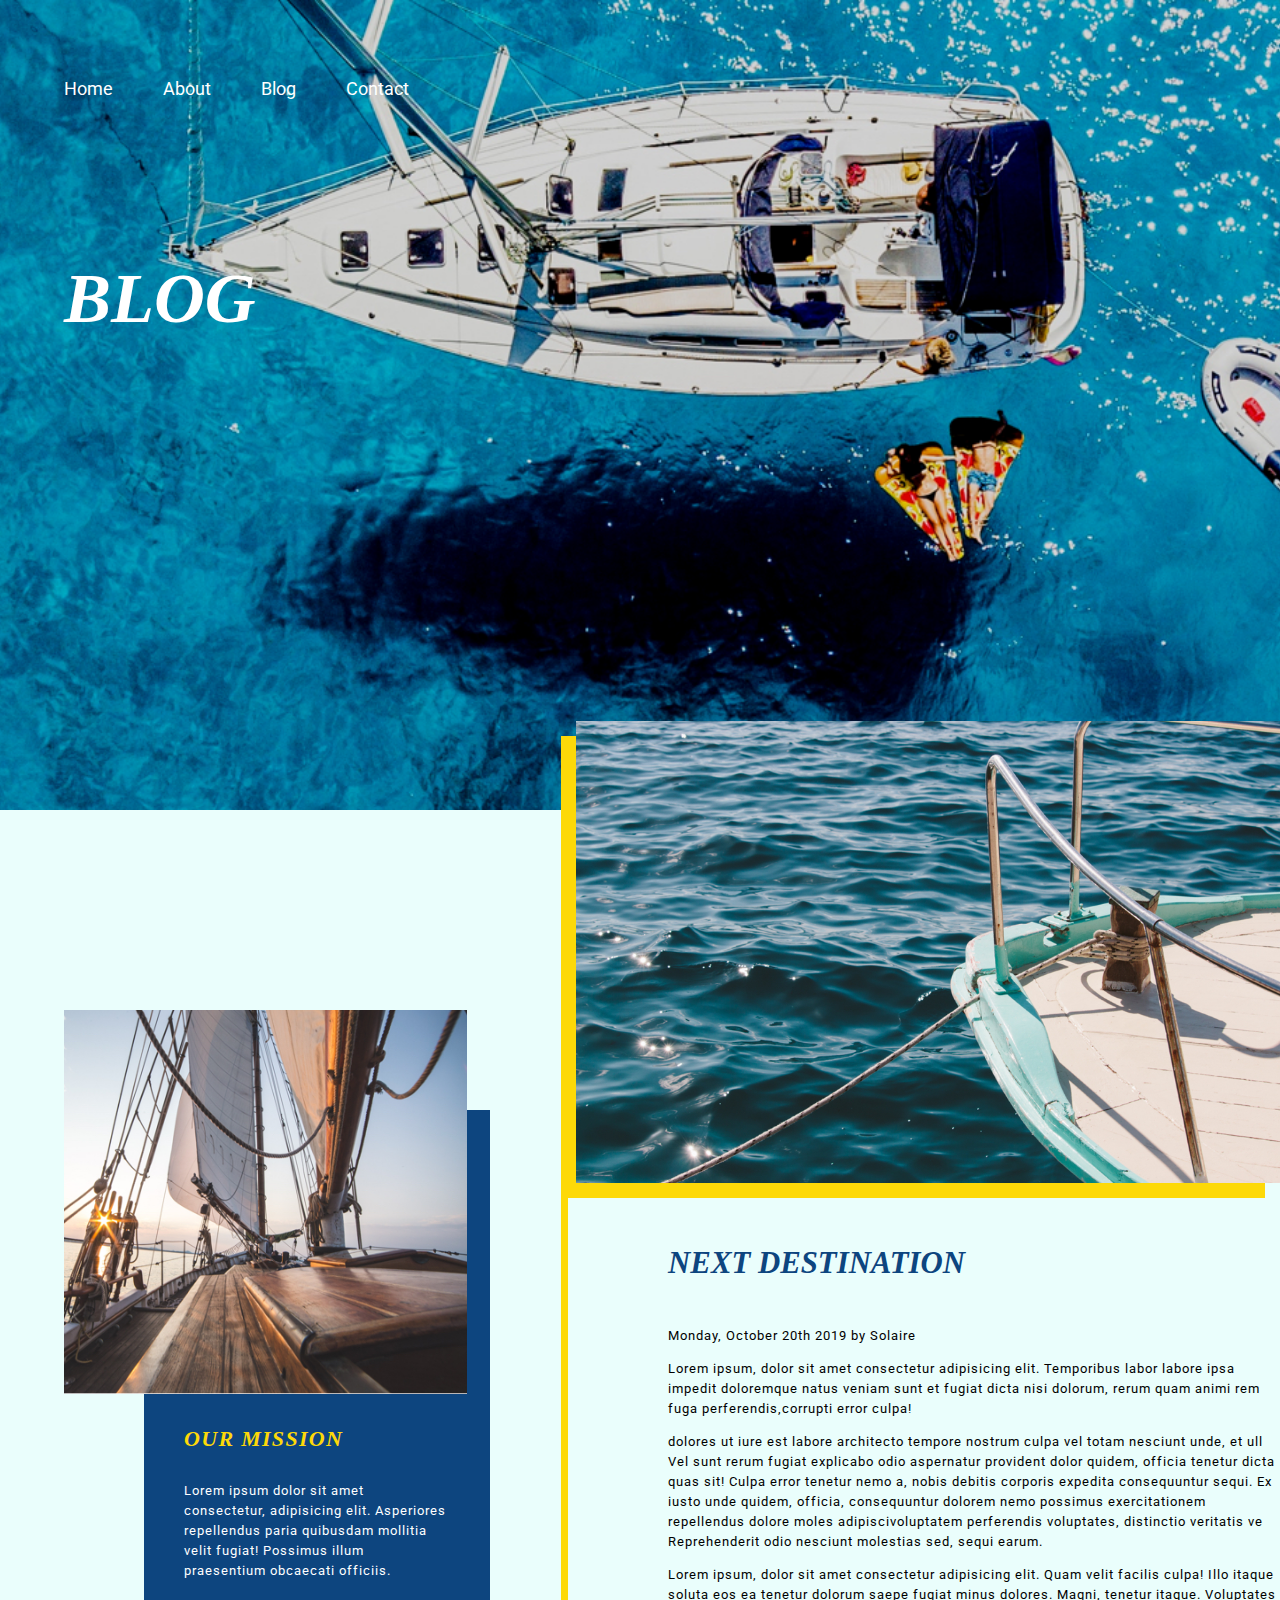
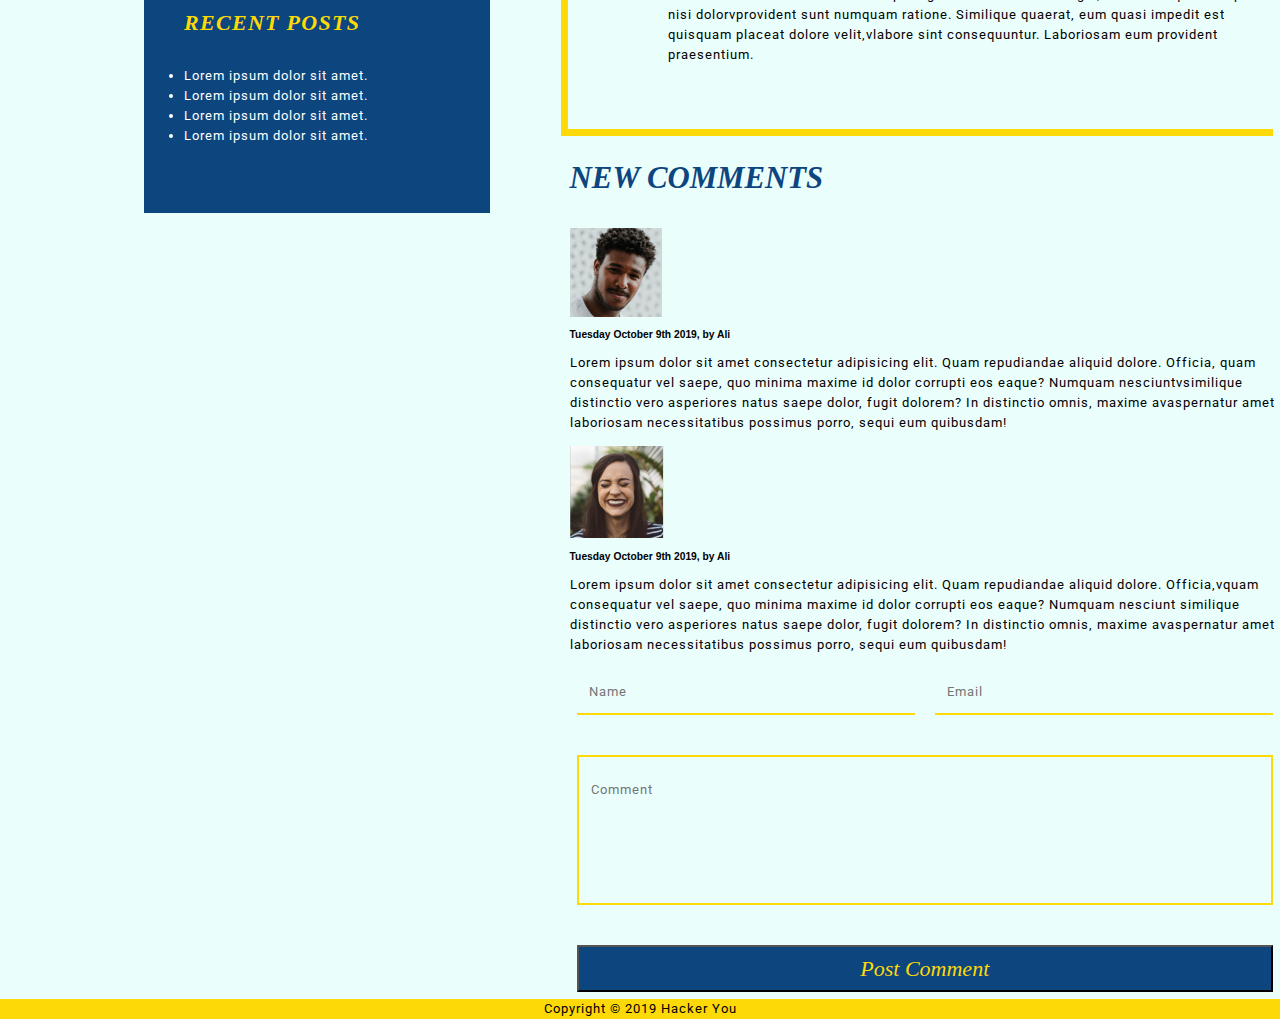
<file: blog.html>
<!DOCTYPE html>
<html lang="en">

<head>
    <meta charset="UTF-8">
    <meta name="viewport" content="width=device-width, initial-scale=1.0">
    <meta http-equiv="X-UA-Compatible" content="ie=edge">
    <link href="https://fonts.googleapis.com/css?family=IM+Fell+English:400,400i|Roboto:400,700&display=swap"
        rel="stylesheet">
    <link rel="stylesheet" href="styles/style.css">
    <title>Boat Ride-Blog</title>
</head>

<body>

    <header class="blog-header">
        <div class="blog-header-flex wrapper">
            <nav class="home-main-nav" id="nav-responsive-margin">
                <label for="toggle">&#9776;</label>
                <input type="checkbox" id="toggle" />
                <ul class="header-nav">
                    <li><a href="index.html"><span class="underline">Home</span></a></li>
                    <li><a href="index.html#about"><span class="underline">About</span></a></li>
                    <li><a href="blog.html"><span class="underline">Blog</span></a></li>
                    <li><a href="contact.html"><span class="underline">Contact</span></a></li>
                </ul>
            </nav>
        </div>

        <div class="wrapper">
            <h1 class="blog-title">Blog</h1>
        </div>

    </header>

    <div class="blog-header-boat-image">
        <img class="blog-boat-image-class" src="assets/blog-post-image.jpg"
            alt="front of boat that is tied to dock, with ocean blue water.">
    </div>

    <section class="blog-section">
        <div class="wrapper blog-left-side">
            <div class="blog-left-side-image">
                <img class="blog-left-side-image-z-index" src="assets/blog-side-image.jpg" alt="front side of yacht">
            </div>
            <div class="blog-left-side-copy">
                <div class="blog-left-side-copy-1">
                    <h3>Our Mission</h3>
                    <p>Lorem ipsum dolor sit amet consectetur, adipisicing elit. Asperiores repellendus paria quibusdam
                        mollitia velit fugiat! Possimus illum praesentium obcaecati officiis.</p>
                </div>
                <h3>Recent Posts</h3>
                <div class="blog-left-side-copy-2">
                    <ul>
                        <li>Lorem ipsum dolor sit amet.</li>
                        <li>Lorem ipsum dolor sit amet.</li>
                        <li>Lorem ipsum dolor sit amet.</li>
                        <li>Lorem ipsum dolor sit amet.</li>
                    </ul>
                </div>
            </div>
        </div>

        <!-- <div class="wrapper"> -->
        <div class="blog-wrapper">
            <div class="blog-right-side">
                <div class="blog-border">
                    <h2>Next Destination</h2>
                    <p>Monday, October 20th 2019 by Solaire</p>
                    <p>Lorem ipsum, dolor sit amet consectetur adipisicing elit. Temporibus labor labore ipsa impedit
                        doloremque natus veniam sunt et fugiat dicta nisi dolorum, rerum quam animi rem fuga
                        perferendis,corrupti error culpa!</p>

                    <p>dolores ut iure est labore architecto tempore nostrum culpa vel totam nesciunt unde, et ull Vel
                        sunt rerum fugiat explicabo odio aspernatur provident dolor quidem, officia tenetur dicta quas
                        sit! Culpa error tenetur nemo a, nobis debitis corporis expedita consequuntur sequi. Ex iusto
                        unde quidem, officia, consequuntur dolorem nemo possimus exercitationem repellendus dolore moles
                        adipiscivoluptatem perferendis voluptates, distinctio veritatis ve Reprehenderit odio nesciunt
                        molestias sed, sequi earum.</p>

                    <p>Lorem ipsum, dolor sit amet consectetur adipisicing elit. Quam velit facilis culpa! Illo itaque
                        soluta eos ea tenetur dolorum saepe fugiat minus dolores. Magni, tenetur itaque. Voluptates nisi
                        dolorvprovident sunt numquam ratione. Similique quaerat, eum quasi impedit est quisquam placeat
                        dolore velit,vlabore sint consequuntur. Laboriosam eum provident praesentium.</p>
                </div>


                <div class="blog-comment-section">
                    <h2>New Comments</h2>
                    <div class="blog-right-side-comment-1">
                        <img src="assets/comment-1.jpg" alt="some guy">
                        <h3>Tuesday October 9th 2019, by Ali</h3>
                        <p>Lorem ipsum dolor sit amet consectetur adipisicing elit. Quam repudiandae aliquid dolore.
                            Officia, quam consequatur vel saepe, quo minima maxime id dolor corrupti eos eaque? Numquam
                            nesciuntvsimilique distinctio vero asperiores natus saepe dolor, fugit dolorem? In
                            distinctio omnis, maxime avaspernatur amet laboriosam necessitatibus possimus porro, sequi
                            eum quibusdam!
                        </p>
                    </div>
                    <div class="blog-right-side-comment-2">
                        <img src="assets/comment-2.jpg" alt="some lady">
                        <h3>Tuesday October 9th 2019, by Ali</h3>
                        <p>Lorem ipsum dolor sit amet consectetur adipisicing elit. Quam repudiandae aliquid dolore.
                            Officia,vquam consequatur vel saepe, quo minima maxime id dolor corrupti eos eaque? Numquam
                            nesciunt similique distinctio vero asperiores natus saepe dolor, fugit dolorem? In
                            distinctio omnis, maxime avaspernatur amet laboriosam necessitatibus possimus porro, sequi
                            eum quibusdam!
                        </p>
                    </div>

                    <form action="">
                        <fieldset>
                            <div class="blog-form-row-flex">
                                <div class="blog-form-yellow-bottom-border-left">
                                    <label for="name"></label>
                                    <input class="blog-form-flex" type="text" name="name" id="name" placeholder="Name">
                                </div>

                                <div class="blog-form-yellow-bottom-border-right">
                                    <label for="email"></label>
                                    <input class="blog-form-flex" type="email" placeholder="Email" id="email">
                                </div>
                            </div>

                            <div class="blog-form-comment-box-border">
                                <label for="comment"></label>
                                <input class="blog-form-comment" type="text" name="comment" id="comment"
                                    placeholder="Comment">
                            </div>
                            <button class="blog-button" type="submit">Post Comment</button>
                        </fieldset>
                    </form>
                </div>

            </div>
        </div>
    </section>

    <footer>
        <p>Copyright &copy; 2019 Hacker You</p>
    </footer>


</body>

</html>
</file>
<file: styles/style.css>
article, aside, details, figcaption, figure, footer, header, hgroup, nav, section, summary {
  display: block;
}

audio, canvas, video {
  display: inline-block;
}

audio:not([controls]) {
  display: none;
  height: 0;
}

[hidden] {
  display: none;
}

html {
  font-family: sans-serif;
  -webkit-text-size-adjust: 100%;
  -ms-text-size-adjust: 100%;
}

a:focus {
  outline: thin dotted;
}

a:active, a:hover {
  outline: 0;
}

h1 {
  font-size: 2em;
}

abbr[title] {
  border-bottom: 1px dotted;
}

b, strong {
  font-weight: 700;
}

dfn {
  font-style: italic;
}

mark {
  background: #ff0;
  color: #000;
}

code, kbd, pre, samp {
  font-family: monospace, serif;
  font-size: 1em;
}

pre {
  white-space: pre-wrap;
  word-wrap: break-word;
}

q {
  quotes: \201C \201D \2018 \2019;
}

small {
  font-size: 80%;
}

sub, sup {
  font-size: 75%;
  line-height: 0;
  position: relative;
  vertical-align: baseline;
}

sup {
  top: -.5em;
}

sub {
  bottom: -.25em;
}

img {
  border: 0;
}

svg:not(:root) {
  overflow: hidden;
}

fieldset {
  border: 1px solid silver;
  margin: 0 2px;
  padding: .35em .625em .75em;
}

button, input, select, textarea {
  font-family: inherit;
  font-size: 100%;
  margin: 0;
}

button, input {
  line-height: normal;
}

button, html input[type=button], input[type=reset], input[type=submit] {
  -webkit-appearance: button;
  cursor: pointer;
}

button[disabled], input[disabled] {
  cursor: default;
}

input[type=checkbox], input[type=radio] {
  -webkit-box-sizing: border-box;
          box-sizing: border-box;
  padding: 0;
}

input[type=search] {
  -webkit-appearance: textfield;
  -webkit-box-sizing: content-box;
  box-sizing: content-box;
}

input[type=search]::-webkit-search-cancel-button, input[type=search]::-webkit-search-decoration {
  -webkit-appearance: none;
}

textarea {
  overflow: auto;
  vertical-align: top;
}

table {
  border-collapse: collapse;
  border-spacing: 0;
}

body, figure {
  margin: 0;
}

legend, button::-moz-focus-inner, input::-moz-focus-inner {
  border: 0;
  padding: 0;
}

.clearfix:after {
  visibility: hidden;
  display: block;
  font-size: 0;
  content: '';
  clear: both;
  height: 0;
}

* {
  -webkit-box-sizing: border-box;
  box-sizing: border-box;
}

.visuallyHidden:not(:focus):not(:active) {
  position: absolute;
  width: 1px;
  height: 1px;
  margin: -1px;
  border: 0;
  padding: 0;
  white-space: nowrap;
  -webkit-clip-path: inset(100%);
          clip-path: inset(100%);
  clip: rect(0 0 0);
  overflow: hidden;
}

/*<!--general ruleszzzzz-->*/
html {
  font-size: 62.5%;
}

.wrapper {
  max-width: 1180px;
  margin: 0 auto;
  width: 90%;
}

img {
  max-width: 100%;
  max-height: 100%;
}

a {
  text-decoration: none;
  color: white;
}

.underline {
  position: relative;
}

.underline::before {
  content: '';
  position: absolute;
  left: 50%;
  bottom: 0;
  width: 100%;
  height: 2px;
  background-color: white;
  -webkit-transform-origin: center;
          transform-origin: center;
  -webkit-transform: translate(-50%, 0) scaleX(0);
          transform: translate(-50%, 0) scaleX(0);
  -webkit-transition: -webkit-transform 0.3s ease-in-out;
  transition: -webkit-transform 0.3s ease-in-out;
  transition: transform 0.3s ease-in-out;
  transition: transform 0.3s ease-in-out, -webkit-transform 0.3s ease-in-out;
}

.underline:hover::before {
  -webkit-transform: translate(-50%, 0) scaleX(1);
          transform: translate(-50%, 0) scaleX(1);
}

@media (max-width: 1300px) {
  html {
    font-size: 55%;
  }
}

@media (max-width: 1200px) {
  html {
    font-size: 50%;
  }
}

header {
  background-image: url(../assets/home-header.jpg);
  background-repeat: no-repeat;
  background-size: cover;
  height: 90vh;
  padding-top: 20px;
  position: relative;
  background-position: center;
}

.home-header-flex {
  display: -webkit-box;
  display: -ms-flexbox;
  display: flex;
  -webkit-box-orient: vertical;
  -webkit-box-direction: normal;
      -ms-flex-direction: column;
          flex-direction: column;
  -webkit-box-pack: start;
      -ms-flex-pack: start;
          justify-content: flex-start;
}

.home-header-flex-2 {
  display: -webkit-box;
  display: -ms-flexbox;
  display: flex;
  height: 80%;
  -webkit-box-orient: vertical;
  -webkit-box-direction: normal;
      -ms-flex-direction: column;
          flex-direction: column;
  -webkit-box-pack: end;
      -ms-flex-pack: end;
          justify-content: flex-end;
}

nav.home-main-nav {
  width: 40%;
  margin-top: 50px;
}

ul.header-nav {
  display: -webkit-box;
  display: -ms-flexbox;
  display: flex;
  padding: 0;
}

ul.header-nav li {
  padding-right: 50px;
}

.header-nav li {
  font-family: 'Roboto', sans-serif;
  font-size: 2rem;
  font-style: bold;
  color: #ffffff;
  list-style: none;
}

.home-title {
  font-family: 'IM Fell English', serif;
  color: #fdd908;
  font-style: italic;
  font-size: 8rem;
  text-transform: uppercase;
}

h1.home-title {
  display: block;
  margin: 0;
}

h1 span {
  display: block;
}

.header-boat-image {
  position: absolute;
  width: 55%;
  right: 0;
  bottom: -80px;
}

label {
  font-size: 40px;
  color: white;
  display: none;
}

#toggle {
  display: none;
}

.section-2 {
  background: #eafefc;
  padding-top: 165px;
}

.section-2 p {
  font-family: 'Roboto', sans-serif;
  font-size: 1.5rem;
  line-height: 20px;
  letter-spacing: 1px;
  margin: 0;
  padding-left: 60px;
}

.home-section-2-top, .home-section-2-bottom {
  display: -webkit-box;
  display: -ms-flexbox;
  display: flex;
  -ms-flex-wrap: wrap;
      flex-wrap: wrap;
}

.home-section-2-top h2, .home-section-2-bottom h2 {
  font-family: 'IM Fell English', serif;
  color: #0d457f;
  font-size: 3rem;
  line-height: 99px;
  font-style: italic;
  margin: 0;
  text-transform: uppercase;
}

.home-section-2-item {
  width: calc(50% - 20px);
  margin: 10px;
}

.home-section-2-bottom {
  padding-bottom: 100px;
}

.fas {
  background: #fdd908;
  width: 50px;
  height: 50px;
  border-radius: 50%;
  text-align: center;
  line-height: 50px;
  vertical-align: middle;
  font-size: 2rem;
}

.section-3 {
  background: #0d457f;
  padding-top: 20px;
}

.section-3 p {
  font-family: 'Roboto', sans-serif;
  font-size: 1.5rem;
  line-height: 20px;
  letter-spacing: 1px;
  margin: 0;
  padding: 0px;
  color: white;
  text-align: left;
}

.home-section-3-top, .home-section-3-bottom {
  display: -webkit-box;
  display: -ms-flexbox;
  display: flex;
  -ms-flex-wrap: wrap;
      flex-wrap: wrap;
}

.home-section-3-top h2, .home-section-3-bottom h2 {
  font-family: 'IM Fell English', serif;
  color: white;
  font-size: 3.5rem;
  line-height: 99px;
  font-style: italic;
  margin: 0;
  text-transform: uppercase;
}

.home-section-3-item {
  width: calc(50% - 20px);
  margin: 10px;
}

.home-section-3-item button {
  background: #fdd908;
  padding: 5px;
  color: #0d457f;
  font-family: 'IM Fell English', serif;
  font-size: 2.5rem;
  font-style: italic;
  margin-top: 40px;
}

img.boat-image-class {
  margin-left: -10px;
  -webkit-box-shadow: 15px 15px 0px #fdd908;
          box-shadow: 15px 15px 0px #fdd908;
  width: 90%;
}

.home-section-3-boat-image {
  position: relative;
  left: 0;
  top: -60px;
}

.go-left {
  text-align: left;
  padding-left: 50px;
}

.go-right {
  text-align: right;
  padding-right: 50px;
}

.go-right-hidden {
  display: none;
}

.home-section-3-boat-image-2 {
  position: relative;
  right: -67px;
  bottom: -32px;
}

img.boat-image-class-2 {
  -webkit-box-shadow: -15px 15px 0px #fdd908;
          box-shadow: -15px 15px 0px #fdd908;
  width: 90%;
}

.section-4 {
  background: #eafefc;
  padding-top: 60px;
}

.section-4 h2 {
  font-family: 'IM Fell English', serif;
  color: #0d457f;
  font-size: 3.5rem;
  line-height: 99px;
  font-style: italic;
  margin: 0;
  text-align: center;
  text-transform: uppercase;
}

.section-4 p {
  font-family: 'Roboto', sans-serif;
  font-size: 1.5rem;
  line-height: 20px;
  letter-spacing: 1px;
  margin: 0 15% 0 15%;
  padding: 0px;
  color: #0d457f;
}

.section-4-button {
  background: #fdd908;
  padding: 5px;
  color: #0d457f;
  text-align: center;
  font-family: 'IM Fell English', serif;
  font-size: 2.5rem;
  font-style: italic;
  margin-top: 40px;
}

.section-4-button-div-to-center {
  text-align: center;
  padding-bottom: 60px;
}

.section-5 {
  background: url(../assets/banner.jpg);
  background-repeat: no-repeat;
  background-size: cover;
  height: 60vh;
  background-position: center;
}

.section-6 {
  background: #eafefc;
  padding: 60px 0;
}

.section-6 h2 {
  font-family: 'IM Fell English', serif;
  color: #0d457f;
  font-size: 3.5rem;
  line-height: 99px;
  font-style: italic;
  margin: 0;
  text-transform: uppercase;
}

.section-6 p {
  font-family: 'Roboto', sans-serif;
  font-size: 1.5rem;
  line-height: 20px;
  letter-spacing: 1px;
  margin: 0;
  padding: 0px;
  color: #0d457f;
}

.section-6-container {
  display: -webkit-box;
  display: -ms-flexbox;
  display: flex;
  -ms-flex-wrap: wrap;
      flex-wrap: wrap;
  min-height: 100%;
  -webkit-box-pack: justify;
      -ms-flex-pack: justify;
          justify-content: space-between;
  -webkit-box-align: center;
      -ms-flex-align: center;
          align-items: center;
}

.section-6-item-left-side {
  width: 30%;
}

.section-6-item-right-side {
  width: 65%;
}

img.section-6-left-side-image {
  -webkit-box-shadow: -15px 15px 0px #fdd908;
          box-shadow: -15px 15px 0px #fdd908;
}

.section-6-button {
  background: #fdd908;
  padding: 5px;
  color: #0d457f;
  text-align: center;
  font-family: 'IM Fell English', serif;
  font-size: 2.5rem;
  font-style: italic;
  margin-top: 20px;
}

.section-7 {
  background: #0d457f;
  padding: 60px 0;
}

.section-7-container {
  display: -webkit-box;
  display: -ms-flexbox;
  display: flex;
  -webkit-box-orient: horizontal;
  -webkit-box-direction: normal;
      -ms-flex-direction: row;
          flex-direction: row;
}

.section-7-gallery {
  width: calc(33.33% - 20px);
  margin: 10px;
}

footer {
  background: #fdd908;
}

footer p {
  text-align: center;
  font-family: 'Roboto', sans-serif;
  font-size: 1.5rem;
  line-height: 20px;
  letter-spacing: 1px;
  margin: 0;
  padding: 0;
}

@media (max-width: 1200px) {
  .header-boat-image {
    bottom: -35px;
  }
}

@media (max-width: 1030px) {
  .header-boat-image {
    display: none;
  }
  .section-2 {
    padding-top: 50px;
  }
}

@media (max-width: 950px) {
  .home-section-3-boat-image {
    position: static;
  }
  .home-section-3-item {
    width: 100%;
    margin: 10px;
  }
  .home-section-3-item h2 {
    text-align: center;
  }
  .button-to-center-responsive {
    text-align: center;
  }
  img.boat-image-class {
    width: 100%;
  }
  .home-section-3-boat-image-2 {
    position: static;
  }
  img.boat-image-class-2 {
    width: 100%;
  }
  .go-left {
    padding: 0 0 30px 0;
  }
  .go-right {
    display: none;
  }
  .go-right-hidden {
    display: block;
    padding-bottom: 50px;
  }
  .section-3 {
    padding-top: 60px;
  }
  .section-4 p {
    margin: 0;
  }
}

@media (max-width: 787px) {
  header {
    height: 60vh;
  }
  ul.header-nav {
    display: none;
    padding: 0;
  }
  .home-main-nav label {
    display: block;
    padding-right: 0px;
  }
  .home-main-nav {
    margin: 0 50px 0 0;
  }
  .header-nav {
    text-align: center;
    width: 100%;
    display: none;
  }
  .header-nav a {
    display: block;
    margin: 0;
    padding: 3px;
  }
  #toggle:checked + .header-nav {
    display: block;
  }
  .home-section-2-item {
    width: 100%;
  }
  .home-section-2-bottom {
    padding-bottom: 50px;
  }
  .home-section-2-top h2, .home-section-2-bottom h2 {
    margin-bottom: -25px;
  }
  .section-4 {
    padding-top: 50px;
  }
  .section-6 {
    padding-top: 30px;
    padding-bottom: 50px;
  }
  .section-6 h2 {
    font-size: 3rem;
  }
  .home-header-flex-2 {
    height: 55%;
  }
}

@media (max-width: 660px) {
  .section-6-item-left-side {
    display: none;
  }
  .section-6-item-right-side {
    width: 100%;
  }
  .section-6 h2 {
    line-height: 50px;
  }
  .section-7 {
    display: none;
  }
}

@media (max-width: 516px) {
  .home-title {
    font-size: 5rem;
  }
}

@media (max-width: 389px) {
  .section-2 {
    padding-top: 20px;
  }
  .section-2 h2 {
    font-size: 2.5rem;
  }
  #nav-responsive-margin {
    margin: 0;
  }
  .section-4 h2 {
    font-size: 2.5rem;
  }
  .section-5 {
    height: 40vh;
  }
  .section-6 {
    padding: 50px 0;
  }
  .section-6 h2 {
    line-height: 55px;
  }
  footer {
    background: #0d457f;
    color: white;
  }
}

.blog-header {
  background-image: url(../assets/blog-header.jpg);
  background-repeat: no-repeat;
  background-size: cover;
  background-position: center;
  height: 90vh;
  padding-top: 20px;
  position: relative;
}

.blog-header-flex {
  display: -webkit-box;
  display: -ms-flexbox;
  display: flex;
  -webkit-box-orient: vertical;
  -webkit-box-direction: normal;
      -ms-flex-direction: column;
          flex-direction: column;
  -webkit-box-pack: start;
      -ms-flex-pack: start;
          justify-content: flex-start;
}

.blog-header-flex-2 {
  display: -webkit-box;
  display: -ms-flexbox;
  display: flex;
  height: 80%;
  -webkit-box-orient: vertical;
  -webkit-box-direction: normal;
      -ms-flex-direction: column;
          flex-direction: column;
  -webkit-box-pack: end;
      -ms-flex-pack: end;
          justify-content: flex-end;
}

nav.home-main-nav {
  width: 40%;
  margin-top: 50px;
}

ul.nav {
  display: -webkit-box;
  display: -ms-flexbox;
  display: flex;
  padding: 0;
}

ul.nav li {
  padding-right: 50px;
}

.nav li {
  font-family: 'Roboto', sans-serif;
  font-size: 2rem;
  font-style: bold;
  color: #ffffff;
  list-style: none;
}

.blog-title {
  font-family: 'IM Fell English', serif;
  color: white;
  font-style: italic;
  font-size: 8rem;
  text-transform: uppercase;
  margin-top: 150px;
}

.blog-header-boat-image {
  position: absolute;
  width: 55%;
  right: 0;
  bottom: -285px;
  z-index: 999;
}

img.blog-boat-image-class {
  -webkit-box-shadow: -15px 15px 0px #fdd908;
          box-shadow: -15px 15px 0px #fdd908;
}

.blog-section {
  background: #eafefc;
  position: relative;
  height: 100%;
}

.blog-left-side {
  position: relative;
}

.blog-left-side-image {
  padding-top: 200px;
  width: 35%;
}

.blog-left-side-image-z-index {
  position: relative;
  z-index: 999;
}

.blog-left-side-copy {
  background: #0d457f;
  width: 30%;
  position: absolute;
  top: 300px;
  left: 80px;
  height: 120%;
  padding-top: 300px;
}

.blog-left-side-copy h3 {
  font-family: 'IM Fell English', serif;
  color: #fdd908;
  font-size: 2.5rem;
  line-height: 58px;
  font-style: italic;
  margin: 0;
  text-transform: uppercase;
  letter-spacing: 1.3px;
  padding-left: 40px;
}

.blog-left-side-copy p {
  font-family: 'Roboto', sans-serif;
  font-size: 1.5rem;
  line-height: 20px;
  letter-spacing: 1px;
  padding: 0px;
  color: white;
  padding: 0 40px;
}

.blog-left-side-copy-2 ul {
  font-family: 'Roboto', sans-serif;
  font-size: 1.5rem;
  line-height: 20px;
  letter-spacing: 1px;
  color: white;
}

.blog-wrapper h2 {
  font-family: 'IM Fell English', serif;
  color: #0d457f;
  font-size: 3.5rem;
  line-height: 99px;
  font-style: italic;
  text-transform: uppercase;
  margin: 0;
}

.blog-right-side-comments h3 {
  font-family: 'Roboto', sans-serif;
  font-size: 1.5rem;
  line-height: 20px;
  letter-spacing: 1px;
  color: #0d457f;
}

.blog-right-side-comments p, .blog-right-side p {
  font-family: 'Roboto', sans-serif;
  font-size: 1.5rem;
  line-height: 20px;
  letter-spacing: 1px;
  color: black;
  font-family: 'Roboto', sans-serif;
  font-size: 1.5rem;
  line-height: 20px;
  letter-spacing: 1px;
  color: black;
}

.blog-right-side-comments h2 {
  font-family: 'IM Fell English', serif;
  color: #0d457f;
  font-size: 3.5rem;
  line-height: 99px;
  font-style: italic;
  margin-top: 0;
  text-transform: uppercase;
}

.blog-wrapper {
  max-width: 900px;
  margin-left: 44.5%;
  margin-top: -232px;
}

.blog-border {
  -webkit-box-shadow: -7px 7px 0px #fdd908;
          box-shadow: -7px 7px 0px #fdd908;
  padding-left: 100px;
  padding-bottom: 50px;
  padding-top: 50px;
}

.blog-form-row-flex {
  display: -webkit-box;
  display: -ms-flexbox;
  display: flex;
  -ms-flex-pack: distribute;
      justify-content: space-around;
  -webkit-box-orient: horizontal;
  -webkit-box-direction: normal;
      -ms-flex-direction: row;
          flex-direction: row;
}

input {
  border-bottom: 1px solid #fdd908;
  font-family: 'Roboto', sans-serif;
  font-size: 1.5rem;
  line-height: 20px;
  letter-spacing: 1px;
  border: none;
}

.blog-form-flex {
  width: calc(50% - 20px);
  margin: 10px;
}

.blog-form-comment {
  width: calc(100% - 20px);
  margin: 10px;
}

.blog-form-yellow-bottom-border-left {
  border-bottom: 2px solid #fdd908;
  width: 50%;
  margin-right: 20px;
}

.blog-form-yellow-bottom-border-right {
  border-bottom: 2px solid #fdd908;
  width: 50%;
}

fieldset {
  border: none;
}

.blog-form-comment-box-border {
  border: 2px solid #fdd908;
  margin: 40px 0;
  width: 100%;
  height: 150px;
  padding: 12px 20px 12px 0;
  background-color: none;
}

input[type=text], input[type=email] {
  background-color: transparent;
  color: black;
}

.blog-button {
  width: 100%;
  text-align: center;
  background: #0d457f;
  color: #fdd908;
  font-family: 'IM Fell English', serif;
  font-size: 2.5rem;
  font-style: italic;
  line-height: 41px;
}

@media (max-width: 1400px) {
  .blog-border {
    margin-left: -1px;
  }
}

@media (max-width: 1300px) {
  .blog-border {
    margin-left: -1.5px;
  }
}

@media (max-width: 1250px) {
  .blog-border {
    margin-left: -2px;
  }
}

@media (max-width: 1160px) {
  .blog-left-side-copy {
    padding-top: 265px;
  }
}

@media (max-width: 1080px) {
  .blog-header-boat-image {
    display: none;
  }
  .blog-left-side-image {
    padding-top: 50px;
  }
  .blog-left-side-copy {
    padding-top: 60px;
    height: 130%;
  }
  .blog-wrapper {
    margin-top: -315px;
  }
}

@media (max-width: 965px) {
  .blog-left-side {
    display: none;
  }
  .blog-wrapper {
    max-width: 1180px;
    width: 90%;
    margin-left: 50px;
    margin-top: -180px;
  }
  .blog-border {
    padding-left: 50px;
  }
}

@media (max-width: 768px) {
  .blog-wrapper {
    margin-top: -80px;
  }
  .blog-header {
    height: 70vh;
  }
  .blog-title {
    margin-top: 150px;
  }
  ul.header-nav {
    display: none;
    padding: 0;
  }
  .home-main-nav label {
    display: block;
    padding-right: 0px;
    color: white;
  }
  .home-main-nav {
    margin: 0 50px 0 0;
  }
  .header-nav {
    text-align: center;
    width: 100%;
    display: none;
  }
  .header-nav a {
    display: block;
    margin: 0;
    padding: 3px;
  }
  #toggle:checked + .header-nav {
    display: block;
  }
  #nav-responsive-margin {
    margin: 0;
  }
}

@media (max-width: 500px) {
  .blog-border {
    -webkit-box-shadow: none;
            box-shadow: none;
    padding-top: 30px;
    padding-bottom: 30px;
  }
  .blog-wrapper {
    margin-left: 0;
  }
  .blog-comment-section {
    padding-left: 50px;
  }
  fieldset {
    padding-bottom: 40px;
  }
  .blog-wrapper h2 {
    font-size: 3.1rem;
  }
}

.contact-header {
  background-image: url(../assets/contact-header.jpg);
  background-repeat: no-repeat;
  background-size: cover;
  height: 90vh;
  padding-top: 20px;
  position: relative;
}

.contact-header-flex {
  display: -webkit-box;
  display: -ms-flexbox;
  display: flex;
  -webkit-box-orient: vertical;
  -webkit-box-direction: normal;
      -ms-flex-direction: column;
          flex-direction: column;
  -webkit-box-pack: start;
      -ms-flex-pack: start;
          justify-content: flex-start;
}

nav.home-main-nav {
  width: 40%;
  margin-top: 50px;
}

ul.nav {
  display: -webkit-box;
  display: -ms-flexbox;
  display: flex;
  padding: 0;
}

ul.nav li {
  padding-right: 50px;
}

.nav li {
  font-family: 'Roboto', sans-serif;
  font-size: 2rem;
  font-style: bold;
  color: #ffffff;
  list-style: none;
}

h1 {
  font-family: 'IM Fell English', serif;
  color: white;
  font-style: italic;
  font-size: 8rem;
  text-transform: uppercase;
  margin-top: 80px;
}

.contact-form-row-flex {
  display: -webkit-box;
  display: -ms-flexbox;
  display: flex;
  -ms-flex-pack: distribute;
      justify-content: space-around;
  -ms-flex-line-pack: center;
      align-content: center;
  -webkit-box-orient: horizontal;
  -webkit-box-direction: normal;
      -ms-flex-direction: row;
          flex-direction: row;
}

input {
  border-bottom: 1px solid #fdd908;
  font-family: 'Roboto', sans-serif;
  font-size: 1.5rem;
  line-height: 20px;
  letter-spacing: 1px;
  border: none;
}

.contact-form-flex {
  width: calc(50% - 20px);
  margin: 10px;
}

.contact-form-comment {
  width: calc(100% - 20px);
  margin: 10px;
}

.contact-form-yellow-bottom-border-left {
  border-bottom: 2px solid #fdd908;
  width: 50%;
  margin-right: 20px;
}

.contact-form-yellow-bottom-border-right {
  border-bottom: 2px solid #fdd908;
  width: 50%;
}

fieldset {
  border: none;
}

.contact-form-comment-box-border {
  border: 2px solid #fdd908;
  margin: 40px 0;
  width: 100%;
  height: 150px;
  padding: 12px 20px 12px 0;
  background-color: none;
}

.contact-form input[type=text], .contact-form input[type=email] {
  background-color: transparent;
  color: white;
}

.contact-button {
  width: 100%;
  text-align: center;
  color: #0d457f;
  background: #fdd908;
  font-size: 2.5rem;
  font-family: 'IM Fell English', serif;
  font-style: italic;
  line-height: 41px;
}

.contact-form {
  background: #0d457f;
  position: absolute;
  width: 45%;
  right: 100px;
  bottom: -200px;
  z-index: 999;
  padding: 50px;
  -webkit-box-shadow: 15px 15px 0px #fdd908;
          box-shadow: 15px 15px 0px #fdd908;
}

.contact-section-2 {
  padding-bottom: 100px;
  background: #eafefc;
}

.blog-social-icons-flex {
  display: -webkit-box;
  display: -ms-flexbox;
  display: flex;
  -webkit-box-orient: horizontal;
  -webkit-box-direction: normal;
      -ms-flex-direction: row;
          flex-direction: row;
}

.blog-social-icons-flex li {
  list-style: none;
  color: #0d457f;
  padding-right: 15px;
}

.blog-email-address, .blog-address {
  padding-left: 40px;
  font-family: 'Roboto', sans-serif;
  font-size: 1.5rem;
  line-height: 20px;
  letter-spacing: 1px;
  color: #0d457f;
}

.blog-social-icons {
  padding-top: 80px;
  padding-bottom: 2px;
}

.blog-email-address {
  padding-bottom: 2px;
}

.blog-address p {
  margin: 0;
}

.contact-form-wrapper {
  width: 50%;
}

@media (max-width: 1100px) {
  .contact-form-wrapper {
    width: 60%;
  }
}

@media (max-width: 980px) {
  .contact-form {
    position: static;
    -webkit-box-shadow: none;
            box-shadow: none;
    margin: auto;
  }
  .contact-form-wrapper {
    width: 75%;
  }
  .contact-form-responsive {
    background: #eafefc;
    padding-top: 50px;
  }
  .contact-header {
    height: 50vh;
  }
  .contact-section-2 {
    text-align: center;
    padding-bottom: 40px;
  }
  .blog-social-icons-flex {
    -ms-flex-pack: distribute;
        justify-content: space-around;
    padding-left: 0;
  }
  .blog-social-icons {
    padding-top: 50px;
    font-size: 1.5rem;
  }
  .blog-email-address, .blog-address {
    display: none;
  }
}

@media (max-width: 768px) {
  h1.contact-title {
    margin-top: 40px;
  }
  ul.header-nav {
    display: none;
    padding: 0;
  }
  .home-main-nav label {
    display: block;
    padding-right: 0px;
  }
  .home-main-nav {
    margin: 0 50px 0 0;
  }
  .header-nav {
    text-align: center;
    width: 100%;
    display: none;
  }
  .header-nav a {
    display: block;
    margin: 0;
    padding: 3px;
  }
  #toggle:checked + .header-nav {
    display: block;
  }
  nav.home-main-nav {
    margin-top: 0;
  }
}

@media (max-width: 550px) {
  .contact-form-wrapper {
    width: 100%;
  }
}
</file>
